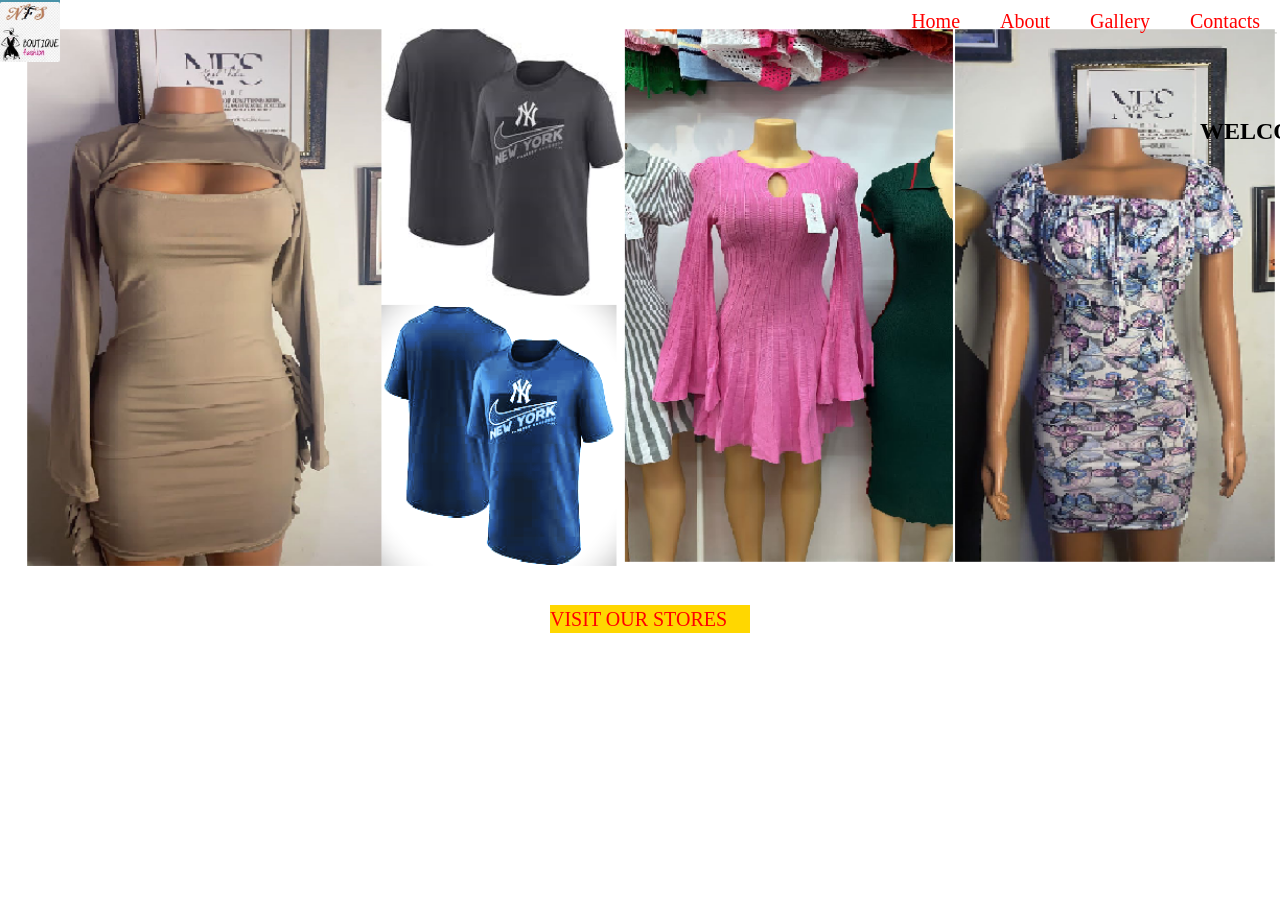
<file: index.html>
<!DOCTYPE html>
<html lang="en">
<head>
    <meta charset="UTF-8">
    <meta name="viewport" content="width=device-width, initial-scale=1.0">
    <link rel="icon" href="./photos/nsf_logo.png">
    <link rel="stylesheet" href="./index.css">
    <link rel="stylesheet" href="./hamburger.css">
    <link rel="stylesheet" href="./menu.css"> 
    <title>NFS WEBSITE</title>
</head>
<body>
    <section id="page-1">
    <header style="list-style: none;" class="nav-bar">
        <div class="nav">
           
        <a href="./index.html"><img src="./photos/nsf_logo.png" alt="logo" class="logo"></a>
        <div class="list">
         <li><a href="./contact.html">Contacts</a> </li>
         <li><a href="./gallery.html">Gallery</a> </li>
         <li><a href="./about.html">About</a> </li>
         <li><a class="link" href="./index.html">Home </a></li>
        </div> 
    </div> 
    </header> 
    <div class="menu-wrap">
        <input type="checkbox"class="toggler">
        <div class="hamburger"><div></div></div>
        <div class="menu">
        <div>
        <div>
            <ul>
                <li><a href="./index.html">Home</a></li>
                <li><a href="./about.html">About</a></li>
                <li><a href="./gallery.html">Gallery</a></li>
                <li><a href="./contact.html">Contact</a></li>
            </ul>
            </div>
        </div>
       </div> 
       </div>
    <div  id="h1" >
        <marquee behavior="left" direction="left"> <h1> WELCOME TO NEKEH FASHION STORE [NFS]</h1></marquee>
    </div>
    <a href="./gallery.html">  <p class="button">VISIT OUR STORES</p> </a> 
</section>
</body>
</html>
</file>
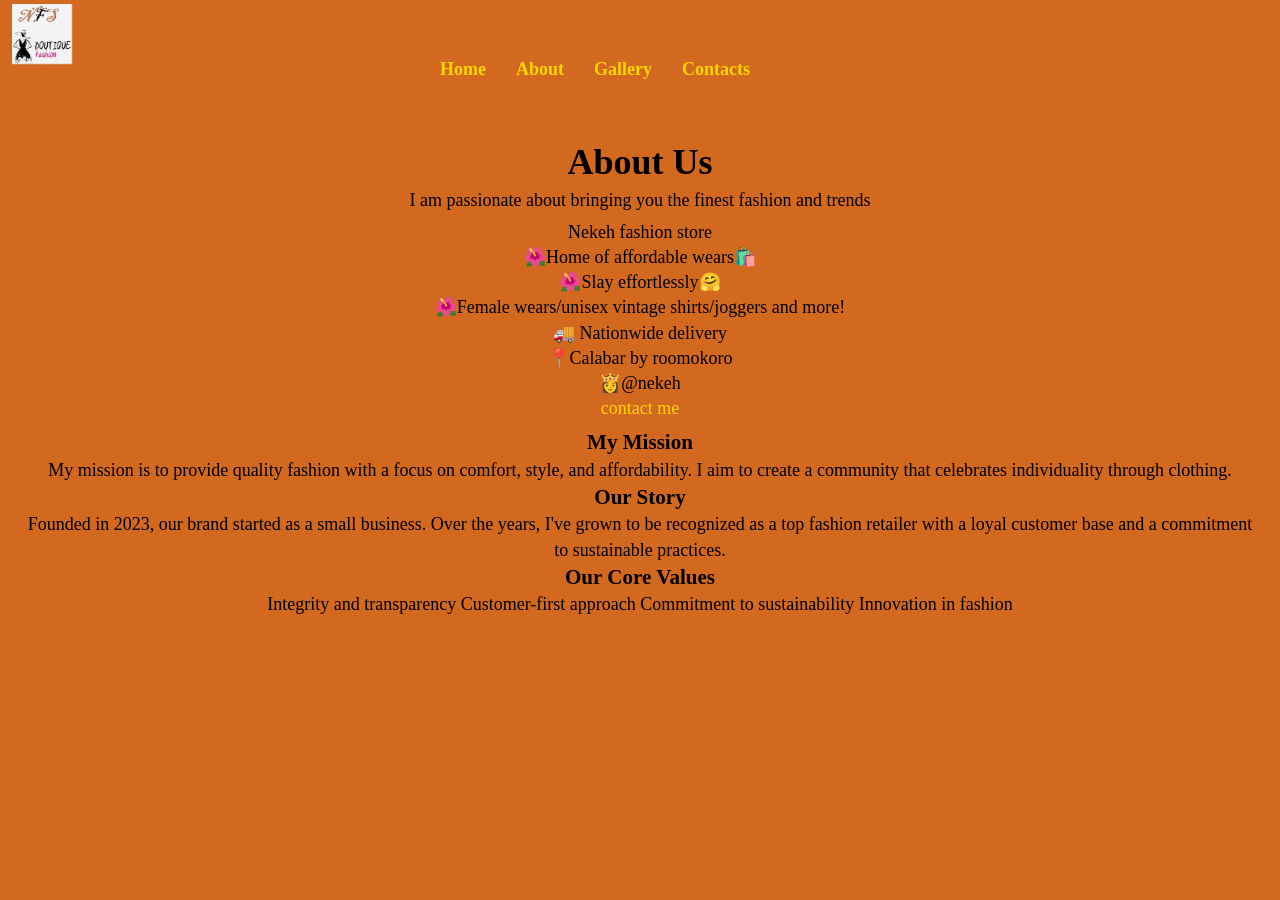
<file: about.html>
<!DOCTYPE html>
<html lang="en">
<head>
    <meta charset="UTF-8">
    <meta name="viewport" content="width=device-width, initial-scale=1.0">
    <link rel="icon" href="./photos/nsf_logo.png">
    <link rel="stylesheet" href="./about.css">
    <link rel="stylesheet" href="./hamburger.css">
    <link rel="stylesheet" href="./menu2.css"> 
    <title>About</title>
</head>
<body>
    <div class="logo">
        <a href="./index.html"><img src="./photos/nsf_logo.png" class="logo"></a>
   </div>
   <ul class="nav-bar">
       <li  style="list-style: none;"><a href="./index.html">Home</a></li>
       <li  style="list-style: none;"><a href="./about.html">About</a></li>
       <li  style="list-style: none;"><a href="./gallery.html">Gallery</a></li>
       <li style="list-style: none;"><a href="./contact.html">Contacts</a> </li>
   </ul>
   <div class="menu-wrap">
    <input type="checkbox"class="toggler">
    <div class="hamburger"><div></div></div>
    <div class="menu">
    <div>
    <div>
        <ul>
            <li><a href="./index.html">Home</a></li>
            <li><a href="./about.html">About</a></li>
            <li><a href="./gallery.html">Gallery</a></li>
            <li><a href="./contact.html">Contact</a></li>
        </ul>
        </div>
    </div>
   </div> 
   </div>

       <div class="about"><h1>  About Us</h1>
        <p> I am passionate about bringing you the finest fashion and trends
            <div class="list">
            <li>Nekeh fashion store</li>
           <li>  🌺Home of affordable wears🛍️</li>
           <li>🌺Slay effortlessly🤗</li> 
           <li>🌺Female wears/unisex vintage shirts/joggers and more!</li> 
           <li> 🚚 Nationwide delivery</li>
           <li> 📍Calabar by roomokoro </li>
           <li> 👸@nekeh</li>
           <a href="./contact.html" class="contact-me">contact me</a>
        </div>
    <h3>My Mission</h3>
       <p>My mission is to provide quality fashion with a focus on comfort, style, and affordability. I aim to create a community that celebrates individuality through clothing.</p>

   <h3>Our Story</h3>
       <p>Founded in 2023, our brand started as a small business. Over the years, I've grown to be recognized as a top fashion retailer with a loyal customer base and a commitment to sustainable practices.</p>

   <h3>Our Core Values</h3>
   <p> Integrity and transparency
    Customer-first approach
    Commitment to sustainability
    Innovation in fashion
   </p>
</div> 
</html>
</file>
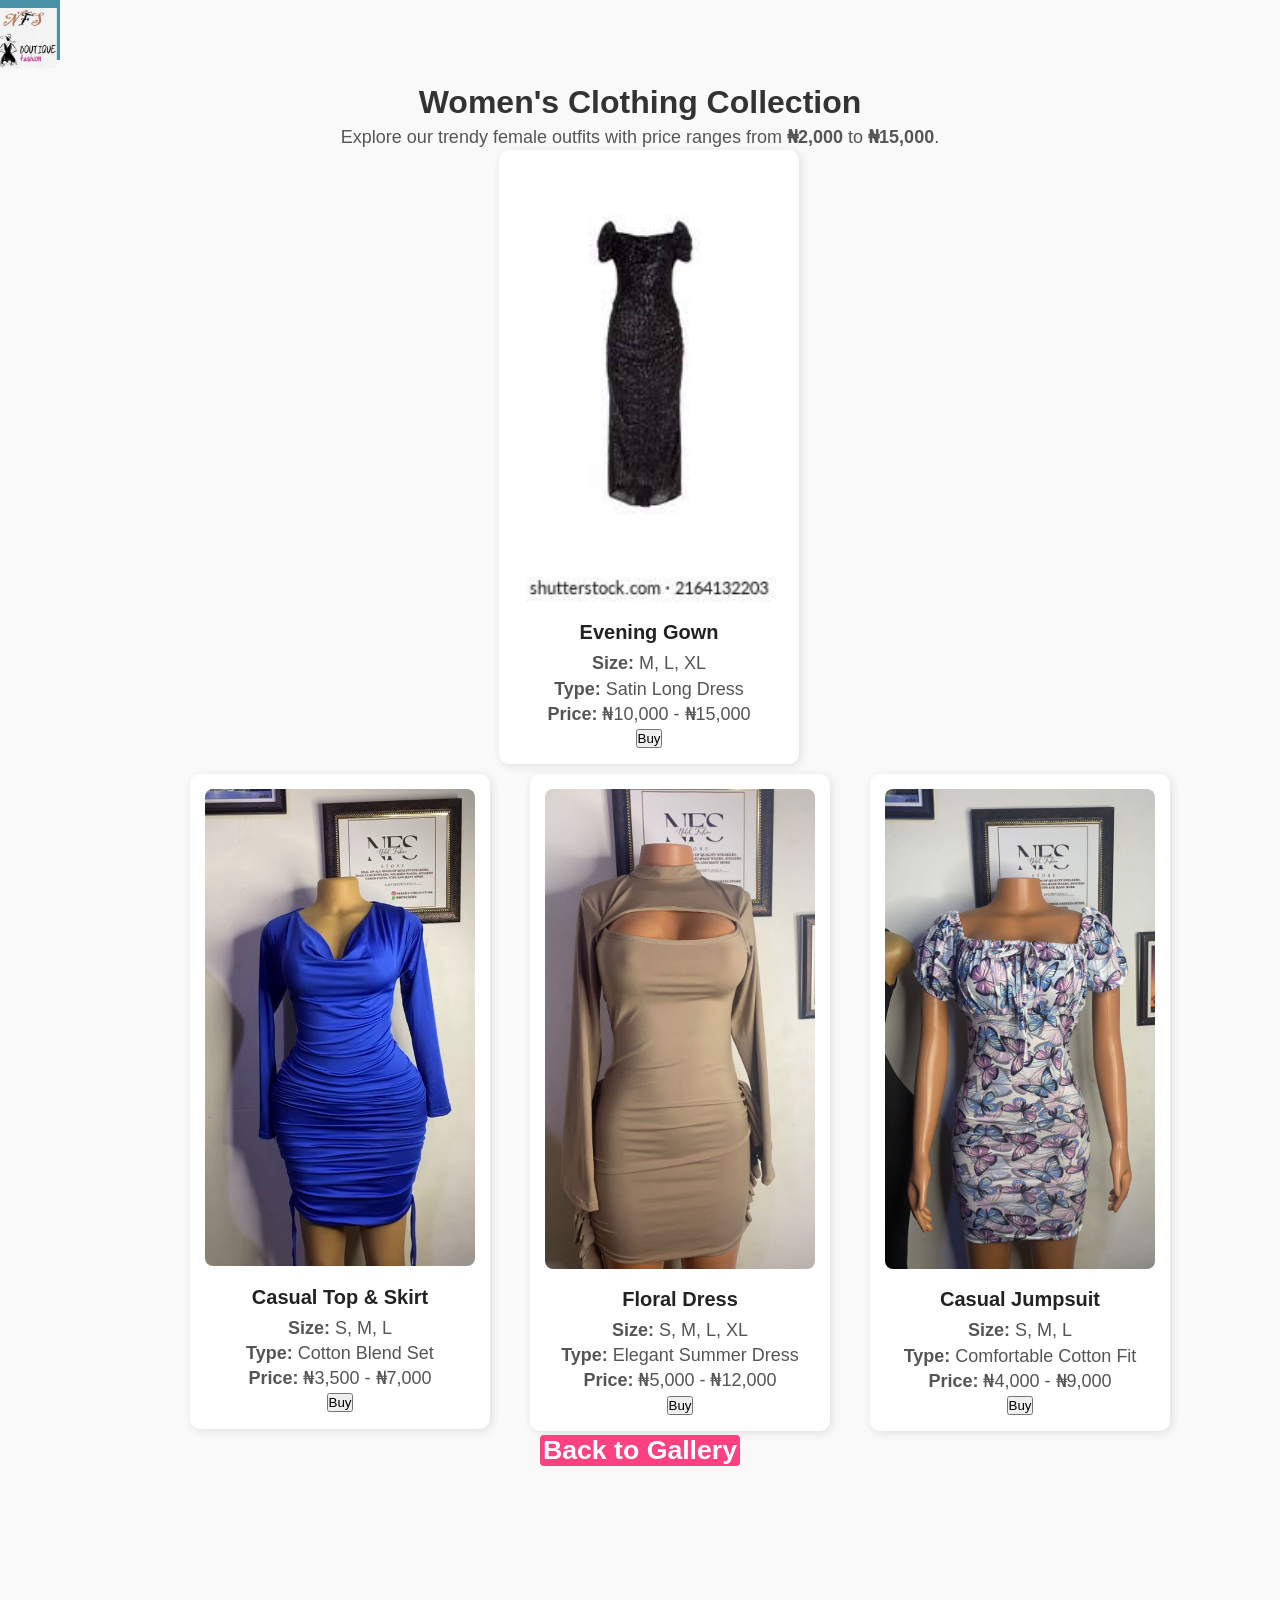
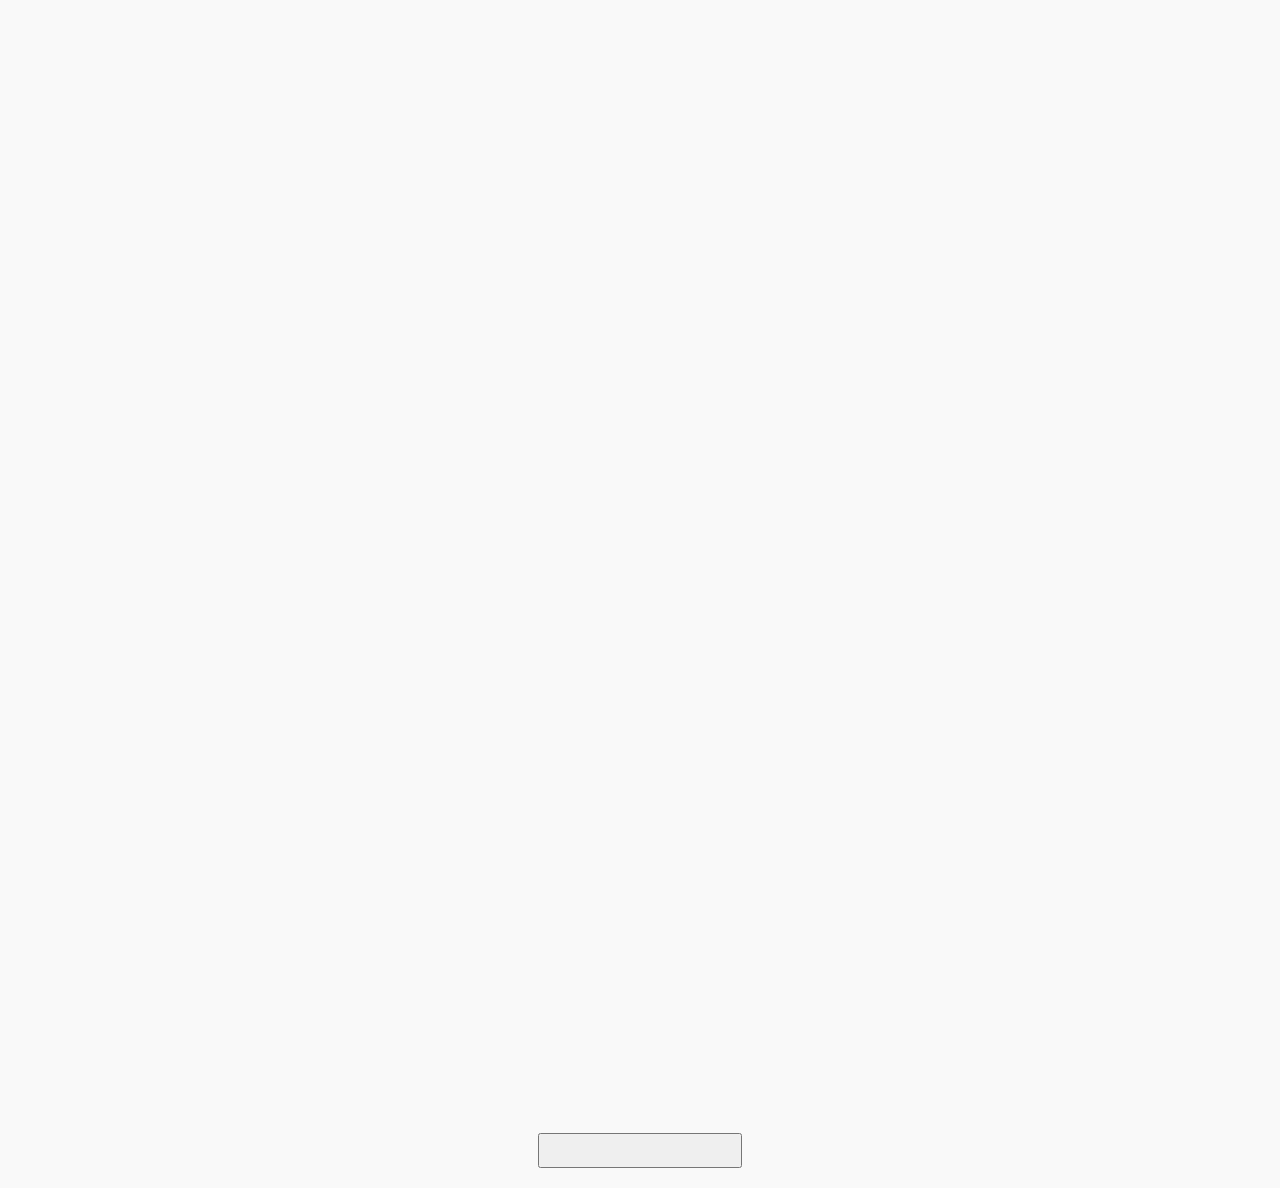
<file: female_clothes.html>
<!DOCTYPE html>
<html lang="en">
<head>
    <meta charset="UTF-8">
    <meta name="viewport" content="width=device-width, initial-scale=1.0">
    <link rel="icon" href="./photos/nsf_logo.png">
    <link rel="stylesheet" href="./female_clothes.css">
    <link rel="stylesheet" href="./hamburger.css">
    <link rel="stylesheet" href="./menu.css"> 
    <title>🌺 Female Clothes</title>
</head>
<body>
    <div class="logo2">
        <a href="./index.html"><img src="./photos/nsf_logo.png" class="logo"></a>
    </div>
    <div class="menu-wrap">
        <input type="checkbox"class="toggler">
        <div class="hamburger"><div></div></div>
        <div class="menu">
        <div>
        <div>
            <ul>
                <li><a href="./index.html">Gallery</a></li>
                <li><a href="./male_clothes.html">Male Clothes</a></li>
                <li><a href="./unisex_clothes.html">Unisex clothes</a></li>
                <li><a href="./female_clothes.html">Female Clothes</a></li>
            </ul>
            </div>
        </div>
       </div> 
       </div>
    <h1>Women's Clothing Collection</h1>
    <p>Explore our trendy female outfits with price ranges from <strong>₦2,000</strong> to <strong>₦15,000</strong>.</p>

    <div class="container">
        <div class="photo" id="posit">
            <img src="./photos/nsf_photo14.jpg" alt="Evening Gown" width="300px">           
                <div class="details">
                    <h2>Evening Gown</h2>
                <p><strong>Size:</strong> M, L, XL</p>
                <p><strong>Type:</strong> Satin Long Dress</p>
                <p><strong>Price:</strong> ₦10,000 - ₦15,000</p> 
                </div>
                <a href="contact.html">
                    <button class="buy-button">Buy</button>
                </a>
                <a href="contact.html">
                    <button>Buy</button>
                </a>
            </div>
        </div>
        <div class="down-position">
        <div class="photo" id="positi">
            <img src="./photos/nsf_photo12.png" alt="Casual Top & Skirt" width="300px">
            <div class="details">
                <h2>Casual Top & Skirt</h2>
                <p><strong>Size:</strong> S, M, L</p>
                <p><strong>Type:</strong> Cotton Blend Set</p>
                <p><strong>Price:</strong> ₦3,500 - ₦7,000</p>
            </div>
            <a href="contact.html">
                <button class="buy-button">Buy</button>
            </a>
            <a href="contact.html">
                <button>Buy</button>
            </a>
        </div>
        <div class="photo" id="positio">
         <img src="./photos/nsf_photo8.jpg" alt="Floral Dress" width="400px"> 
            <div class="details">
                <h2>Floral Dress</h2>
                    <p><strong>Size:</strong> S, M, L, XL</p>
                    <p><strong>Type:</strong> Elegant Summer Dress</p>
                    <p><strong>Price:</strong> ₦5,000 - ₦12,000</p>
            </div>
       
            <a href="contact.html">
                <button  class="buy-button">Buy</button>
            </a>
            <a href="contact.html">
                <button>Buy</button>
            </a>
        </div>
        <div class="photo" id="position"> 
            <img src="./photos/nsf_photo7.jpg" alt="Casual Jumpsuit" width="400px">
            <div class="details">
                <h2>Casual Jumpsuit</h2>
                <p><strong>Size:</strong> S, M, L</p>
                <p><strong>Type:</strong> Comfortable Cotton Fit</p>
                <p><strong>Price:</strong> ₦4,000 - ₦9,000</p>
            </div>
            <a href="contact.html">
                <button class="buy-button">Buy</button>
            </a>
            <a href="contact.html">
                <button>Buy</button>
            </a>
        </div>
        </div>
    </div>
   <button > <a href="./gallery.html" > <h1  class="btno"> Back to Gallery </h1></a></button>
</body>
</html>
</file>
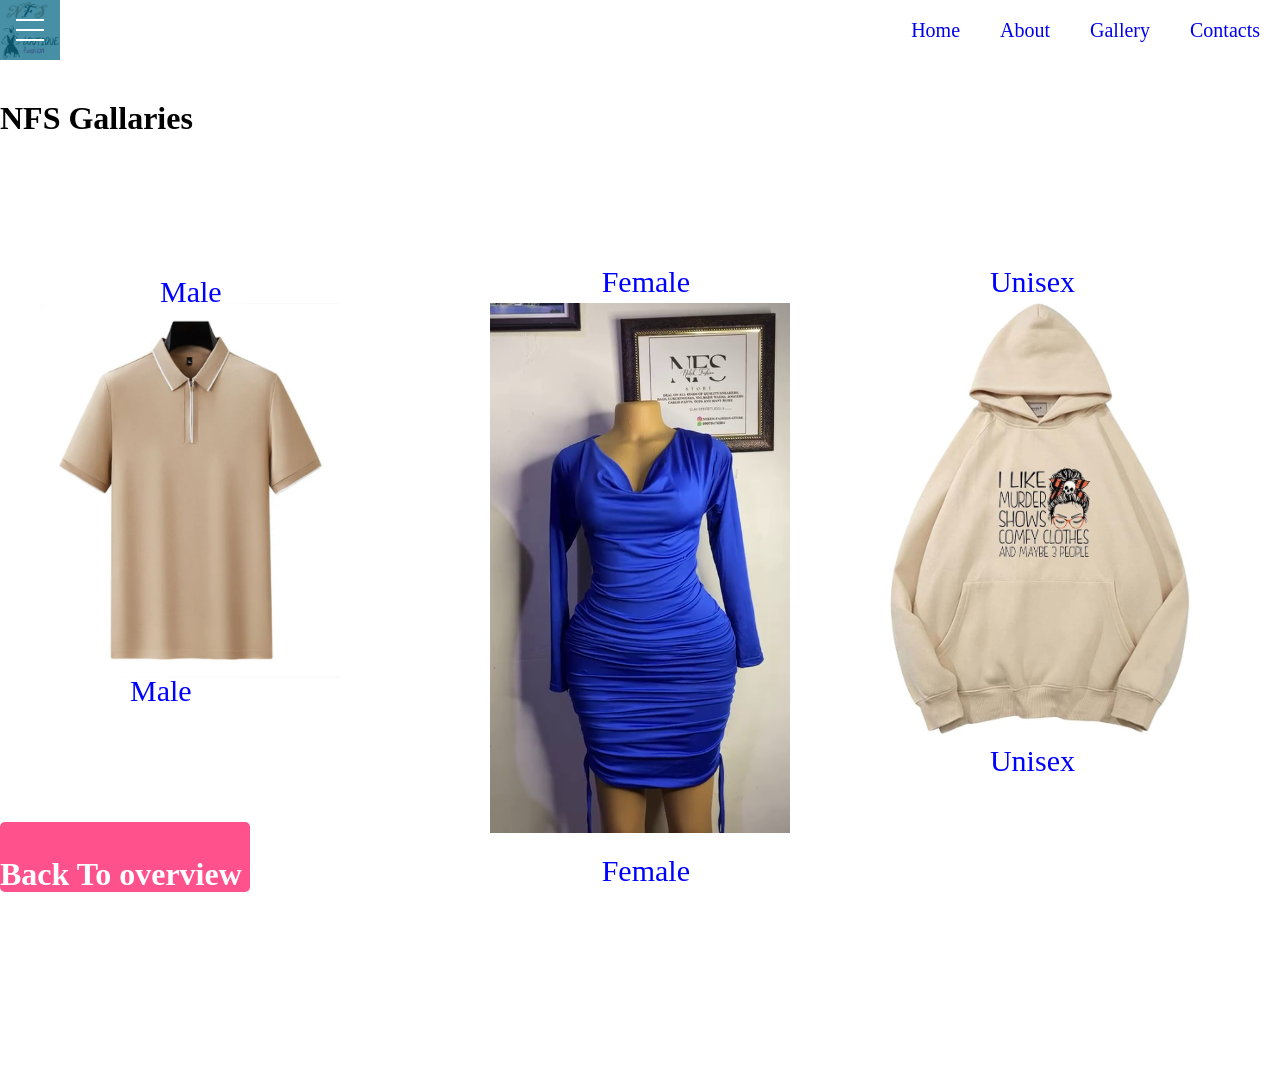
<file: gallery.html>
<!DOCTYPE html>
<html lang="en">
<head>
    <meta charset="UTF-8">
    <meta name="viewport" content="width=device-width, initial-scale=1.0">
    <link rel="icon" href="./photos/nsf_logo.png">
    <link rel="stylesheet" href="./gallery.css">
    <link rel="stylesheet" href="./hamburger.css">
    <link rel="stylesheet" href="./menu.css"> 
    <title>Gallery</title>
</head>
<body>
    <header class="header">
    <a href="./index.html"><img src="./photos/nsf_logo.png" alt="logo" class="logo"></a>
    <div class="menu-wrap">
      <input type="checkbox"class="toggler">
      <div class="hamburger"><div></div></div>
      <div class="menu">
      <div>
      <div>
          <ul>
            <li><a href="./index.html">Home</a></li>
            <li><a href="./about.html">About</a></li>
            <li><a href="./gallery.html">Gallery</a></li>
            <li><a href="./contact.html">Contact</a></li>
          </ul>
          </div>
      </div>
     </div> 
     </div>
    <ul class="nav-bar">
        <li style="list-style: none;"><a href="./contact.html">Contacts</a> </li>
        <li  style="list-style: none;"><a href="./gallery.html">Gallery</a></li>
         <li  style="list-style: none;"><a href="./about.html">About</a></li>
         <li  style="list-style: none;"><a href="./index.html">Home</a></li>
          </ul> 
        </header>
    <h1 class="h1">NFS Gallaries</h1>
    <div class="list">
   <a href="./unisex_clothes.html"> <li class="D">Male </li></a>
   <a href="./male_clothes.html"> <li class="b"> Female</li></a>
   <a href="./female_clothes.html"> <li class="c">Unisex</li></a>
    </div>
    <div class="cards">
      <div class="card1">
   <a href="./male_clothes.html"> <img src="./photos/nsf_photo11.png" alt="" width="300px"></a>
     </div>
     <div class="card2">
  <a href="./female_clothes.html"><img src="./photos/nsf_photo12.png" alt="" width="300px"></a>
  </div>
  <div class="card3">
    <a href="./unisex_clothes.html"><img src="./photos/nsf_photo13.jpg" alt="" width="300px"></a>
 </div>
</div>
<div class="list">
  <a href="./unisex_clothes.html"> <li class="Da">Male </li></a>
  <a href="./male_clothes.html"> <li class="ba"> Female</li></a>
  <a href="./female_clothes.html"> <li class="ca">Unisex</li></a>
   </div>
    <ul  class="real">
   <a href="./index.html"><h1   class="button">Back To overview</h1></a>
</ul>
</body>
</html>
</file>
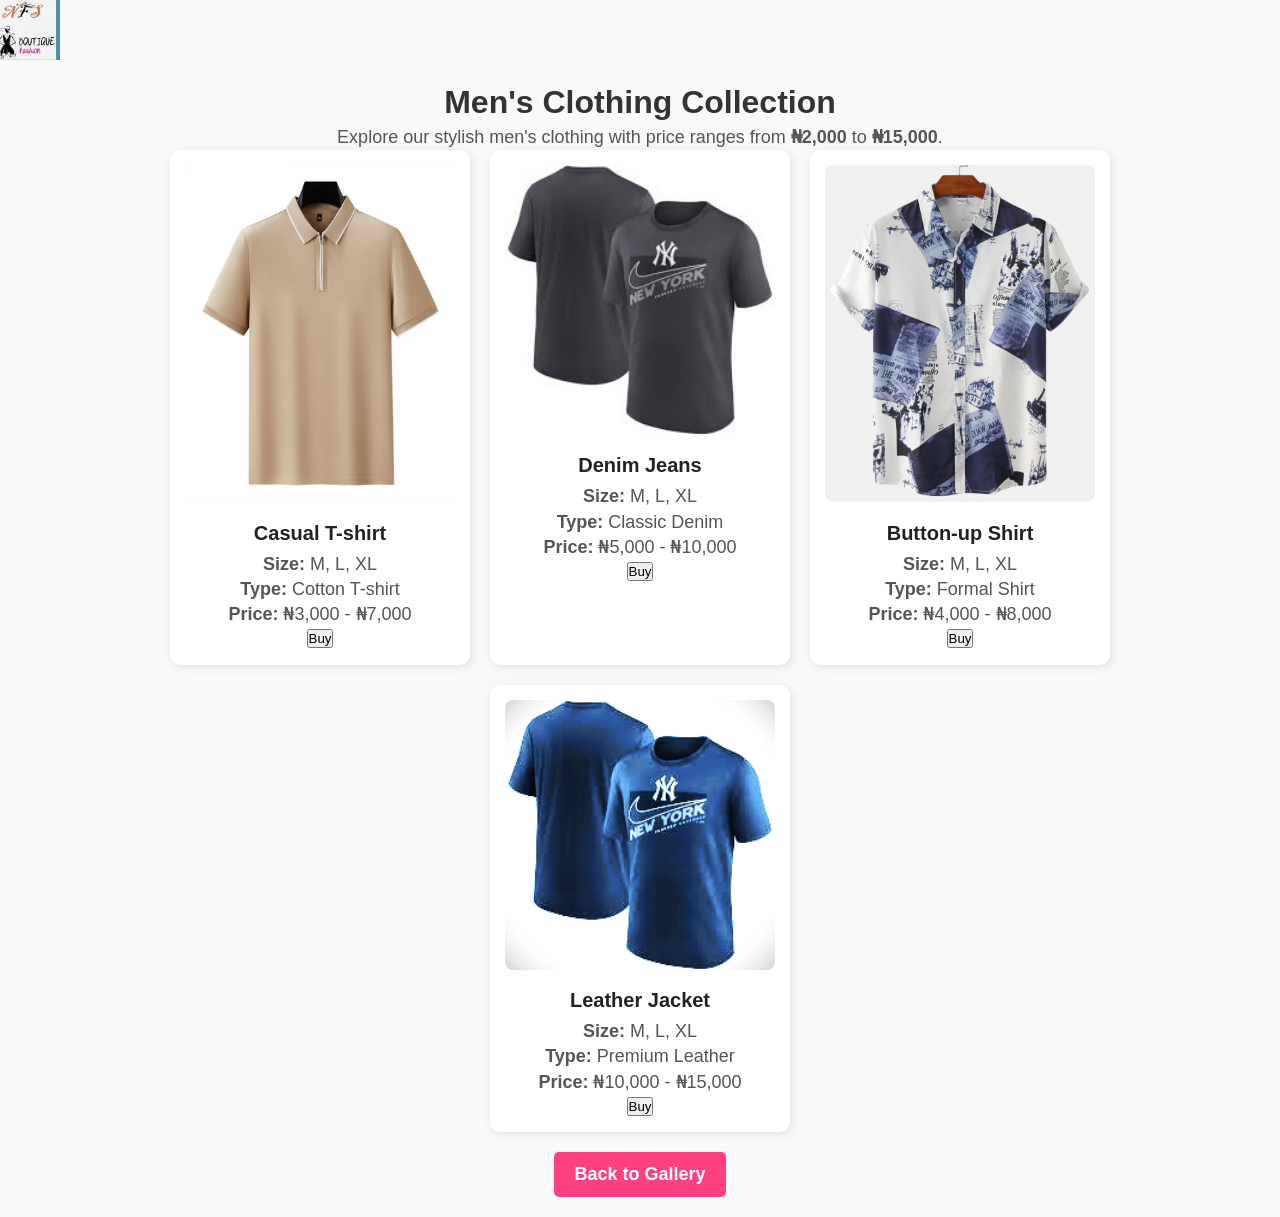
<file: male_clothes.html>
<!DOCTYPE html>
<html lang="en">
<head>
    <meta charset="UTF-8">
    <meta name="viewport" content="width=device-width, initial-scale=1.0">
    <link rel="icon" href="./photos/nsf_logo.png">
    <link rel="stylesheet" href="./male_clothes.css">
    <link rel="stylesheet" href="./hamburger.css">
    <link rel="stylesheet" href="./menu.css"> 
    <title> 🧔 Male Clothes</title>
</head>
<body>
    <div class="logo">
        <a href="index.html"><img src="./photos/nsf_logo.png" class="logo"></a>
    </div>
    <div class="menu-wrap">
        <input type="checkbox"class="toggler">
        <div class="hamburger"><div></div></div>
        <div class="menu">
        <div>
        <div>
            <ul>
                <li><a href="./index.html">Gallery</a></li>
                <li><a href="./male_clothes.html">Male Clothes</a></li>
                <li><a href="./unisex_clothes.html">Unisex clothes</a></li>
                <li><a href="./female_clothes.html">Female Clothes</a></li>
            </ul>
            </div>
        </div>
       </div> 
       </div>
    <h1>Men's Clothing Collection</h1>
    <p>Explore our stylish men's clothing with price ranges from <strong>₦2,000</strong> to <strong>₦15,000</strong>.</p>

    <div class="container">
        <div class="photo">
            <img src="./photos/nsf_photo11.png" alt="Casual T-shirt">
            <div class="details">
                <h2>Casual T-shirt</h2>
                <p><strong>Size:</strong> M, L, XL</p>
                <p><strong>Type:</strong> Cotton T-shirt</p>
                <p><strong>Price:</strong> ₦3,000 - ₦7,000</p>
            </div>
            <a href="contact.html">
                <button class="buy-button">Buy</button>
            </a>
            <a href="contact.html">
                <button>Buy</button>
            </a>
        </div>
        
        <div class="photo">
            <img src="./photos/nsf_photo9.jpg" alt="Denim Jeans">
            <div class="details">
                <h2>Denim Jeans</h2>
                <p><strong>Size:</strong> M, L, XL</p>
                <p><strong>Type:</strong> Classic Denim</p>
                <p><strong>Price:</strong> ₦5,000 - ₦10,000</p>
            </div>
            <a href="contact.html">
                <button class="buy-button">Buy</button>
            </a>
            <a href="contact.html">
                <button>Buy</button>
            </a>
        </div>

        <div class="photo">
            <img src="./photos/nsf_photo3.png" alt="Button-up Shirt">
            <div class="details">
                <h2>Button-up Shirt</h2>
                <p><strong>Size:</strong> M, L, XL</p>
                <p><strong>Type:</strong> Formal Shirt</p>
                <p><strong>Price:</strong> ₦4,000 - ₦8,000</p>
            </div>
            <a href="contact.html">
                <button  class="buy-button">Buy</button>
            </a>
            <a href="contact.html">
                <button>Buy</button>
            </a>
        </div>

        <div class="photo">
            <img src="./photos/nsf_photo10.png" alt="Leather Jacket">
            <div class="details">
                <h2>Leather Jacket</h2>
                <p><strong>Size:</strong> M, L, XL</p>
                <p><strong>Type:</strong> Premium Leather</p>
                <p><strong>Price:</strong> ₦10,000 - ₦15,000</p>
            </div>
            <a href="contact.html">
                <button class="buy-button">Buy</button>
            </a>
            <a href="contact.html">
                <button>Buy</button>
            </a>
        </div>
    </div>

    <a href="./gallery.html"  class="btno">Back to Gallery</a>
</body>
</html>
</file>
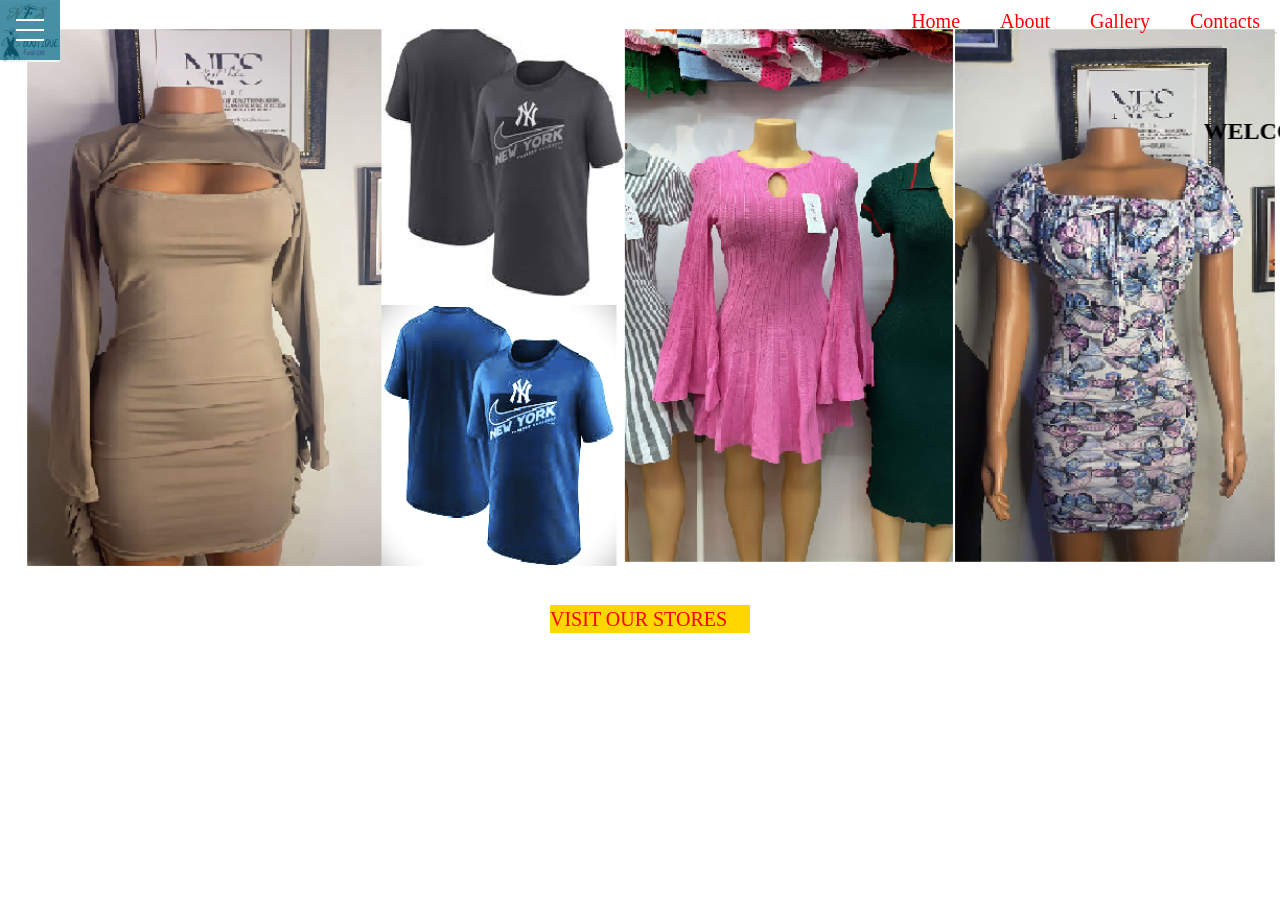
<file: Nekeh_fashion_store.html>
<!DOCTYPE html>
<html lang="en">
<head>
    <meta charset="UTF-8">
    <meta name="viewport" content="width=device-width, initial-scale=1.0">
    <link rel="icon" href="./photos/nsf_logo.png">
    <link rel="stylesheet" href="./Nekeh_fashion_store.css">
    <link rel="stylesheet" href="./hamburger.css">
    <link rel="stylesheet" href="./menu.css"> 
    <title>NFS WEBSITE</title>
</head>
<body>
    <section id="page-1">
    <header style="list-style: none;" class="nav-bar">
        <div class="nav">
           
        <a href="./Nekeh_fashion_store.html"><img src="./photos/nsf_logo.png" alt="logo" class="logo"></a>
        <div class="list">
         <li><a href="./contact.html">Contacts</a> </li>
         <li><a href="./gallery.html">Gallery</a> </li>
         <li><a href="./about.html">About</a> </li>
         <li><a class="link" href="./Nekeh_fashion_store.html">Home </a></li>
        </div> 
    </div> 
    </header> 
    <div class="menu-wrap">
        <input type="checkbox"class="toggler">
        <div class="hamburger"><div></div></div>
        <div class="menu">
        <div>
        <div>
            <ul>
                <li><a href="./Nekeh_fashion_store.html">Home</a></li>
                <li><a href="./about.html">About</a></li>
                <li><a href="./gallery.html">Gallery</a></li>
                <li><a href="./contact.html">Contact</a></li>
            </ul>
            </div>
        </div>
       </div> 
       </div>
    <div  id="h1" >
        <marquee behavior="left" direction="left"> <h1> WELCOME TO NEKEH FASHION STORE [NFS]</h1></marquee>
    </div>
    <a href="./gallery.html">  <p class="button">VISIT OUR STORES</p> </a> 
</section>
</body>
</html>
</file>
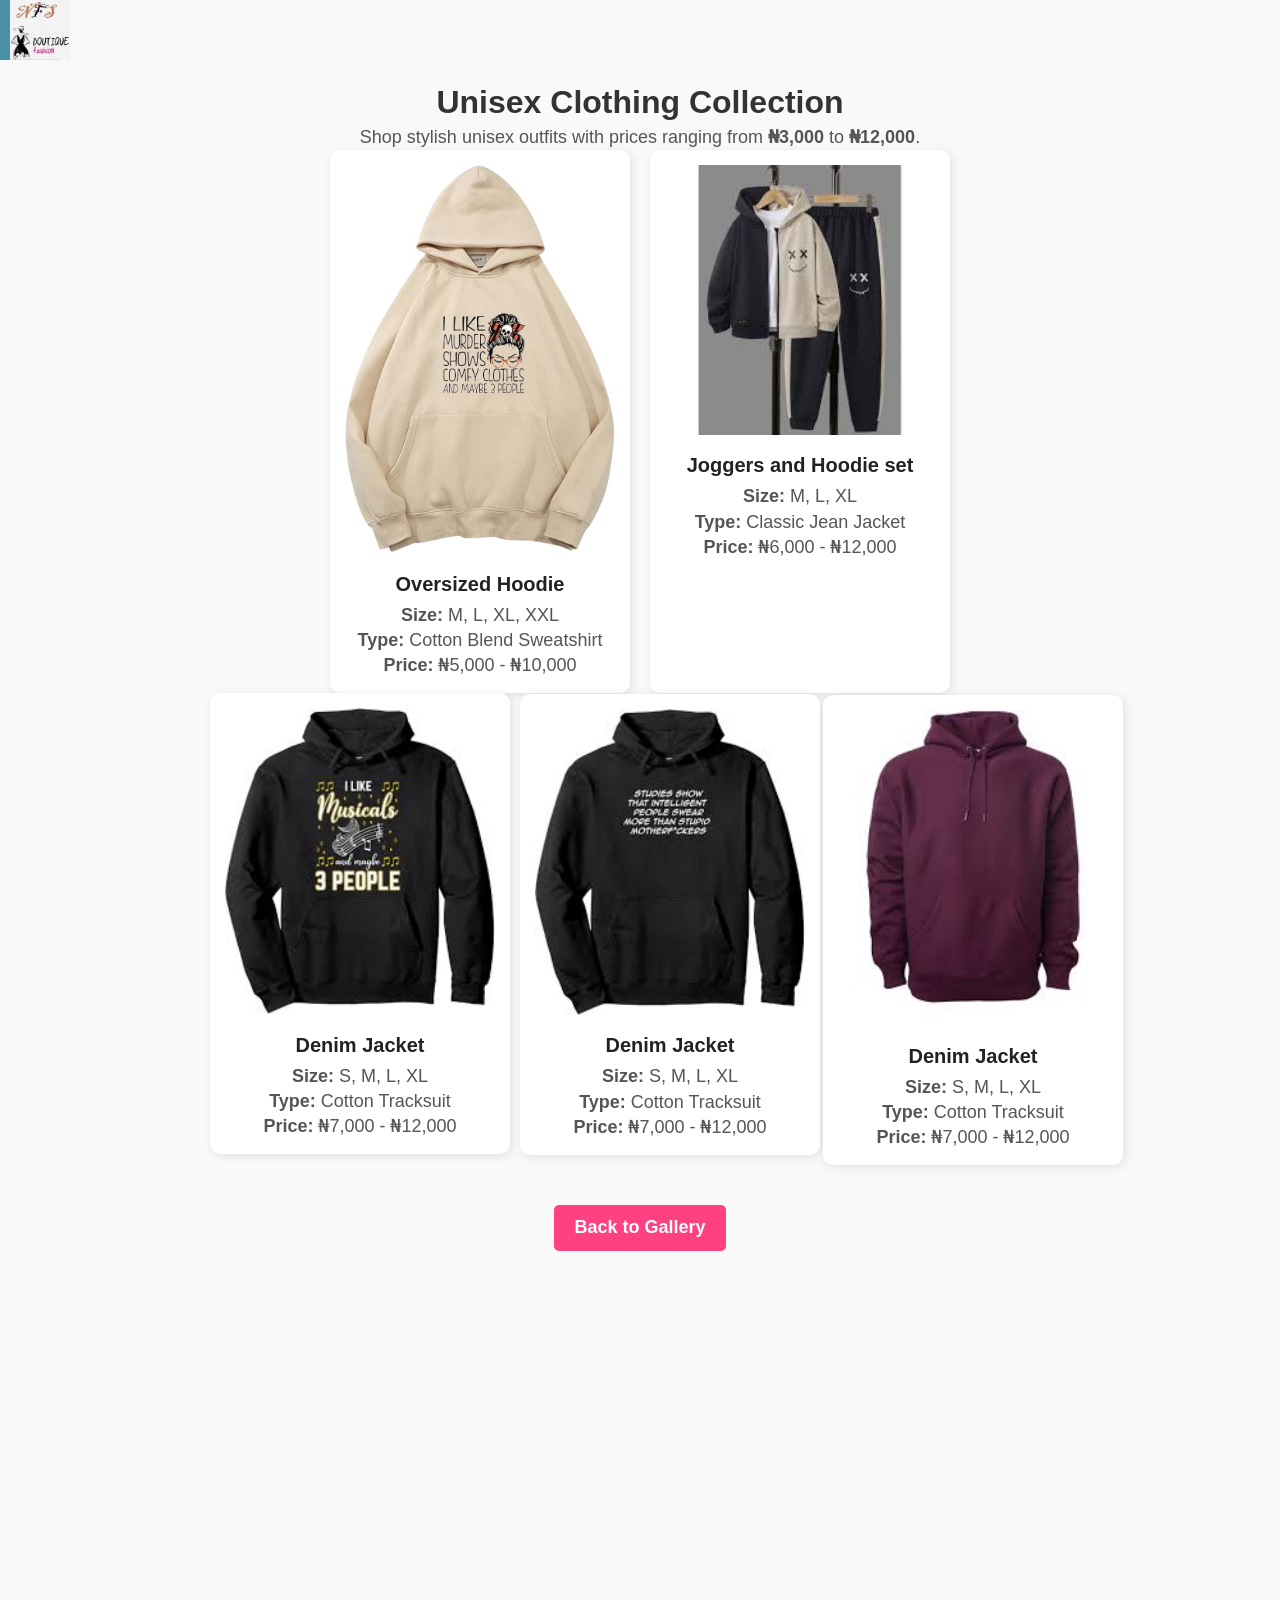
<file: unisex_clothes.html>
<!DOCTYPE html>
<html lang="en">
<head>
    <meta charset="UTF-8">
    <meta name="viewport" content="width=device-width, initial-scale=1.0">
    <link rel="icon" href="./photos/nsf_logo.png">
    <link rel="stylesheet" href="./unisex_clothes.css">
    <link rel="stylesheet" href="./hamburger.css">
    <link rel="stylesheet" href="./menu.css"> 
    <title>👕 Unisex Clothes</title>
</head>
<body>
    <div class="logo">
        <a href="./index.html"><img src="./photos/nsf_logo.png" class="logo"></a>
    </div>
    <div class="menu-wrap">
        <input type="checkbox"class="toggler">
        <div class="hamburger"><div></div></div>
        <div class="menu">
        <div>
        <div>
            <ul>
                <li><a href="../index.html">Gallery</a></li>
                <li><a href="./male_clothes.html">Male Clothes</a></li>
                <li><a href="./unisex_clothes.html">Unisex clothes</a></li>
                <li><a href="./female_clothes.html">Female Clothes</a></li>
            </ul>
            </div>
        </div>
       </div> 
       </div>
    <h1>Unisex Clothing Collection</h1>
    <p>Shop stylish unisex outfits with prices ranging from <strong>₦3,000</strong> to <strong>₦12,000</strong>.</p>
  <div class="top clothes">
    <div class="container">
        <div class="photo">
            <img src="./photos/nsf_photo13.jpg" alt="Oversized Hoodie">
            <div class="details">
                <h2>Oversized Hoodie</h2>
                <p><strong>Size:</strong> M, L, XL, XXL</p>
                <p><strong>Type:</strong> Cotton Blend Sweatshirt</p>
                <p><strong>Price:</strong> ₦5,000 - ₦10,000</p>
            </div>
            <a href="./contact.html"><button class="buy-button">Buy</button></a>
        </div>
    
        <div class="photo">
            <img src="./photos/nsf_photo1.jpg" alt="Joggers and Hoodie set">
            <div class="details">
                <h2>Joggers and Hoodie set</h2>
                <p><strong>Size:</strong> M, L, XL</p>
                <p><strong>Type:</strong> Classic Jean Jacket</p>
                <p><strong>Price:</strong> ₦6,000 - ₦12,000</p>
            </div>
            <a href="./contact.html"><button class="buy-button">Buy</button></a>
        </div>
    </div>
      <ul class="positi">
    <div class="bottom clothes">
        <div class="photo">
            <img src="./photos/nsf_photo2.jpg" alt="Denim Jacket">
            <div class="details">
                <h2>Denim Jacket</h2>
                <p><strong>Size:</strong> S, M, L, XL</p>
                <p><strong>Type:</strong> Cotton Tracksuit</p>
                <p><strong>Price:</strong> ₦7,000 - ₦12,000</p>
            </div>
            <a href="./contact.html"><button class="buy-button">Buy</button></a>
        </div>
    </div>
    </ul>
    <ul class="position">                     
        <div class="photo">
            <img src="./photos/nsf_photo5.jpg" alt="Denim Jacket">
            <div class="details">
                <h2>Denim Jacket</h2>
                <p><strong>Size:</strong> S, M, L, XL</p>
                <p><strong>Type:</strong> Cotton Tracksuit</p>
                <p><strong>Price:</strong> ₦7,000 - ₦12,000</p>
            </div>
            <a href="./contact.html"><button class="buy-button">Buy</button></a>
        </div>
    </div>
   </ul> 
           <ul class="posit">           
        <div class="photo">
            <img src="./photos/nsf_photo4.jpg" alt="Denim Jacket">
            <div class="details">
                <h2>Denim Jacket</h2>
                <p><strong>Size:</strong> S, M, L, XL</p>
                <p><strong>Type:</strong> Cotton Tracksuit</p>
                <p><strong>Price:</strong> ₦7,000 - ₦12,000</p>
            </div>
        </div>
            <a href="./contact.html"><button class="buy-button">Buy</button></a>
        </div>
    </ul>  
    </div>
    <a href="./gallery.html" class="link">Back to Gallery</a>
</body>
</html>
</file>
<file: index.css>
body{
    background-image: url( ./photos/NSF_background.png) ;
    background-repeat: no-repeat;
    background-size: cover;
}
.nav-bar a:hover {
    color: lightblue;
}
.logo{
  width:60px;
  height: 60px; 
  position: relative;
  top: 2px; 
  border-radius: 2px;
  z-index: 2;
}
.nav-bar li{
    float: right;
    padding: 20px;
    padding-top: 0;
    font-size: 20px; 
    position: relative;
    bottom: 60PX;
    transition: color 0.4s ease;
}
a{
    text-decoration: none;
    color:red;
    font-size:20px;
    background-color: transparent;
}
.H1{
    color: brown;
    font-size:30px;
    float: left;
}
.button{
    color: red;
    background-color:gold;
    width: 200px;
    position: relative;
    top:450px ;
    left: 550px;    
}
</file>
<file: hamburger.css>
:root{
    --primary-color:rgba( 13, 110, 139, 0.75);
    --secondary-color:rgba( 229, 148, 0, 0.9);
    --overlay-color:rgba( 24, 39, 51, 0.85 );
    --menu-speed:0.75s;
}

*{
    margin: 0;
    padding: 0;
    box-sizing: border-box;
}

body{
   font-family: 'Roboto'sans-serif;  
   line-height: 1.4;
}
</file>
<file: menu.css>
.menu-wrap {
    position: fixed;
    top: 0;
    left: 0;
    z-index: 1;  
}
.menu-wrap .toggler {
    position: absolute;
    top: 0;
    left: 0;
    z-index: 4;
    cursor: pointer;
    width: 50px;
    height: 50px;
    opacity: 0;
}

.menu-wrap .hamburger {
  position: absolute;
  top: 0;
  left: 0;
  z-index: 1;
  width: 60px;
  height: 60px;
  padding:  1rem;
  background: var(--primary-color);
  display: flex;
  align-items: center;
  justify-content: center;
}

/* hamburger line */
.menu-wrap .hamburger > div {
    position: relative;
    flex: none;
    width: 100%;
    height:2px;
    background: white;
    display: flex;
    align-items: center;
    justify-content: center;
    transition: all 0.4s ease;
}

/* hamburger lines-top & bottom */
.menu-wrap .hamburger > div::before,
.menu-wrap .hamburger > div::after {
    content:'' ;
    position: absolute;
    z-index: 1;
    top: -10px;
    width: 100%;
    height: 2px;
    background: inherit;
}
 
/* moves line down */
.menu-wrap .hamburger > div::after {
    top: 10px;
}
 
/* toggler animation */
.menu-wrap .toggler:checked + .hamburger > div {
    transform: rotate(135deg);
 }

 /*turns line to x  */
 .menu-wrap .toggler:checked + .hamburger > div:before,
 .menu-wrap .toggler:checked + .hamburger > div:after              
  {
    top: 0;
     transform: rotate(90deg);
  }

  .menu-wrap .toggler:checked:hover + .hamburger > div {
    transform: rotate(360deg);
 }
 
  /* show menu */
.menu-wrap .toggler:checked ~ .menu{
    visibility: visible;
}
.menu-wrap .toggler:checked ~ .menu > div {
    transform: scale(1);
    transition-duration: var(--menu-speed);
}

.menu-wrap .toggler:checked ~ .menu > div > div {
    opacity: 1;
    transition: opacity 0.4s ease 0.4s;
} 



.menu-wrap  .menu { 
    position: fixed;
    overflow: hidden;
    display: flex;
    align-items: center;
    justify-content: center;
    top: 0;
    left: 0;
    width: 100%;
    height: 100%;
    visibility:hidden
  }
.menu-wrap  .menu > div{
    background:  var(--overlay-color);
    border-radius:50% ;
    width: 200vw;
    height: 200vw;
    display: flex;
    flex: none;
    align-items:center ;
    justify-content: center;
    transform: scale(0);
    transition: all 0.4s ease;
}
.menu-wrap  .menu > div > div {
    text-align: center;
    max-width: 90vw;
    max-height: 100vh;
    opacity: 0;
    transition: opacity 0.4s ease ;
} 

.menu-wrap  .menu > div > div > ul > li {
list-style: none;
color: #fff;
font-size: 1.5rem;
padding: 1rem;
}

.menu-wrap  .menu > div > div >ul > li > a {
    color: inherit;
    text-decoration: none;
    transition: color 0.4s ease;
}

.menu-wrap  .menu > div > div >ul > li > a:hover {
    color: var(--secondary-color);
     
}
</file>
<file: about.css>
body{
    background:chocolate;
    margin: 20px;
    padding: 2px;
    text-align: center;
    justify-content: center;
    font-size: 18px;
    line-height: 1.4;
}

.logo{
    width:60px;
    height: 60px; 
    position: relative;
    bottom: 9px;
    right:5px;
     z-index: 2;
  }

    .old{
        font-size: 20px;
        font-family: fantasy;
    }
    .nav-bar {
        list-style: none;
        padding: 0;
        margin: 0;
        display: inline-flex;
        position:relative;
        bottom:40px;
        left:-45px;  
    }
    .nav-bar li {
        padding: 15px;
    }
    .nav-bar a {
        color: gold;
        font-size: 18px;
        font-weight: bold;
        text-decoration: none; /* Removes underline */
        
    }
    .nav-bar a:hover {
        color: coral;
    }
    h2{
     color: gold;
     
    }
    a {
        text-decoration: none;
    }
    .contact-me{
        color: gold;
    }
    .about a:hover{
        color: coral;
        cursor: pointer;
    }
    .list{
        margin: 7px;
            list-style: none;
            text-align: center;
            
    }
</file>
<file: menu2.css>
.menu-wrap {
    position: fixed;
    top: 0;
    z-index: 1;
    color: aqua;
}
.menu-wrap .toggler {
    position: absolute;
    top: 0;
    left: 1280px;
    z-index: 4;
    cursor: pointer;
    width: 50px;
    height: 50px;
    opacity: 0;
}

.menu-wrap .hamburger {
  position: relative;
  top: 0;
  left: 1280px;
  z-index: 1;
  width: 60px;
  height: 60px;
  padding:  1rem;
  background: var(--primary-color);
  display: flex;
  align-items: center;
  justify-content: center;
}

/* hamburger line */
.menu-wrap .hamburger > div {
    position: relative;
    flex: none;
    width: 100%;
    height:2px;
    background: white;
    display: flex;
    align-items: center;
    justify-content: center;
    transition: all 0.4s ease;
}

/* hamburger lines-top & bottom */
.menu-wrap .hamburger > div::before,
.menu-wrap .hamburger > div::after {
    content:'' ;
    position: absolute;
    z-index: 1;
    top: -10px;
    width: 100%;
    height: 2px;
    background: inherit;
}
 
/* moves line down */
.menu-wrap .hamburger > div::after {
    top: 10px;
}
 
/* toggler animation */
.menu-wrap .toggler:checked + .hamburger > div {
    transform: rotate(135deg);
 }

 /*turns line to x  */
 .menu-wrap .toggler:checked + .hamburger > div:before,
 .menu-wrap .toggler:checked + .hamburger > div:after              
  {
    top: 0;
     transform: rotate(90deg);
  }

  .menu-wrap .toggler:checked:hover + .hamburger > div {
    transform: rotate(360deg);
 }
 
  /* show menu */
.menu-wrap .toggler:checked ~ .menu{
    visibility: visible;
}
.menu-wrap .toggler:checked ~ .menu > div {
    transform: scale(1);
    transition-duration: var(--menu-speed);
}

.menu-wrap .toggler:checked ~ .menu > div > div {
    opacity: 1;
    transition: opacity 0.4s ease 0.4s;
} 



.menu-wrap  .menu { 
    position: fixed;
    overflow: hidden;
    display: flex;
    align-items: center;
    justify-content: center;
    top: 0;
    left: 0;
    width: 100%;
    height: 100%;
    visibility:hidden
  }
.menu-wrap  .menu > div{
    background:  var(--overlay-color);
    border-radius:50% ;
    width: 200vw;
    height: 200vw;
    display: flex;
    flex: none;
    align-items:center ;
    justify-content: center;
    transform: scale(0);
    transition: all 0.4s ease;
}
.menu-wrap  .menu > div > div {
    text-align: center;
    max-width: 90vw;
    max-height: 100vh;
    opacity: 0;
    transition: opacity 0.4s ease ;
} 

.menu-wrap  .menu > div > div > ul > li {
list-style: none;
color: #fff;
font-size: 1.5rem;
padding: 1rem;
}

.menu-wrap  .menu > div > div >ul > li > a {
    color: inherit;
    text-decoration: none;
    transition: color 0.4s ease;
}

.menu-wrap  .menu > div > div >ul > li > a:hover {
    color: var(--secondary-color);
     
}
</file>
<file: female_clothes.css>
body {
    font-family: Arial, sans-serif;
    text-align: center;
    background-color: #f9f9f9;
    padding: 20px;
}

h1 {
    color: #333;
    text-decoration: none;
}

p {
    font-size: 18px;
    color: #555;
}

.container {
    display: flex;
    flex-wrap: wrap;
    justify-content: center;
    gap: 20px;
}

.photo {
    position: relative;
    width: 300px;
    padding: 15px;
    background: white;
    border-radius: 10px;
    box-shadow: 2px 2px 10px rgba(0, 0, 0, 0.1);
    text-align: center;
}

.photo img {
    width: 100%;
    height: auto;
    border-radius: 8px;
}

.details {
    margin-top: 10px;
    font-size: 16px;
    color: #444;
}

.details h2 {
    font-size: 20px;
    color: #222;
    margin-bottom: 5px;
}

.buy-button {
    position: absolute;
    top: 50%;
    left: 50%;
    transform: translate(-50%, -50%);
    background-color: rgba(255, 64, 129, 0.9);
    color: white;
    border: none;
    padding: 10px 20px;
    font-size: 16px;
    cursor: pointer;
    border-radius: 5px;
    font-weight: bold;
    opacity: 0;
    transition: opacity 0.3s ease;
}

.photo:hover .buy-button {
    opacity: 1;
}
.logo2{
    width:60px;
    height: 60px; 
    position: relative;
    right:43px;
    bottom: 2px; 
    z-index: 2;
  }

.link:hover {
    background-color: #d81b60;
}
.btno{
    display: inline-block;
    color:white;
    width: 200px;
    position: relative;
    bottom: 1300px;
    background-color: #ff4081;
    border-radius: 4px;
    text-decoration:none;
    cursor: pointer;
}
a{
    list-style: none;
}
#posit{
position: relative;
left: 9px;
}
#positi{
    position: relative;
    left: 60px;
}
#positio{
    position: relative;
     left: 400px;
     bottom:655px;  
} 
#position{
 position: relative;
    left:740px ;
    bottom:1312px ;
}
.down-position{
    position: relative;
    left: 110px;
    top: 10px;
}
.logo{
    width:60px;
    height: 60px; 
    position: relative;
    left: 20px;
    bottom: 10px; 
  }
</file>
<file: gallery.css>
body{
    margin: 0;
    padding: 0;
   }
  .nav-bar li{
    float:right;
    padding: 20px;
    padding-top:0px;
    font-size: 20px;
    position:relative; 
    bottom: 50px;
}
h1{
    padding-top: 30px;
}
.real{
  position: relative;
  bottom: 180px;
}
.logo{
  width:60px;
  height: 60px;  
  z-index: 1000;
}
.Da{
  position: relative;
  bottom:250px;
  left: 90px;
  font-size: 30px;
  color: bluE;
  list-style: none;
}
.cards{
  display:inline-flex;
  padding: 40px;
}
.card2{
  position: relative;
  left: 150px;
  transform: translateY(-900PX);
  animation: heading var(--animate-speed) forwards ease-in;
}
.card3{
  position: relative;
  left: 250px;
}
.button {
  display: inline-block;
 border-radius: 5px;
 background-color: rgba(255, 64, 129, 0.9);
 color: white;
 height: 70px;
 width: 250px;
}
.button:hover{
  color: bisque;
  background-color: brown;
}
.list{
  display:flex;
  margin: 40px;
  list-style: none;
}
.D{
    position: relative;
    top: 90px;
    left: 120px;
    font-size: 30px;
    color: bluE;
    list-style: none;
}
.b{
  position: relative;
  top: 80px;
  left: 500px;
  font-size: 30px;
  color: blue;
}
.ba{
  position: relative;
  bottom: 70px;
  left: 500px;
  font-size: 30px;
  color: blue;
}
.c{
  position: relative;
  top: 80px;
  left: 800px;
  font-size: 30px;
  color:blue;
}
.ca{
  position: relative;
  bottom: 180px;
  left: 800px;
  font-size: 30px;
  color:blue;
}
a{
  text-decoration: none;
}
/* page animation */
.h1{
  transform: translateY(-200px);
  animation: heading var(--animate-speed) forwards ease-in;
}
.real{
  transform: translateX(1500px);
  animation: heading var(--animate-speed) forwards ease-in;
}
  .female-pics{
    transform: translateY(-300PX);
  animation: heading var(--animate-speed) forwards ease-in;
  }

/* keyframes */
@keyframes heading{
  to{
      transform:translateY(0)
  }
  to{
    transform:translateX(0)
}
}
:root {
  --animate-speed:2s    ;
}
</file>
<file: male_clothes.css>
body {
    font-family: Arial, sans-serif;
    text-align: center;
    background-color: #f9f9f9;
    padding: 20px;
}

h1 {
    color: #333;
}

p {
    font-size: 18px;
    color: #555;
}
.logo{
    width:60px;
    height: 60px; 
    position: relative;
    right: 12px;
    bottom: 10px; 
    z-index: 2;
  }

.container {
    display: flex;
    flex-wrap: wrap;
    justify-content: center;
    gap: 20px;
}

.photo {
    position: relative;
    width: 300px;
    padding: 15px;
    background: white;
    border-radius: 10px;
    box-shadow: 2px 2px 10px rgba(0, 0, 0, 0.1);
    text-align: center;
}

.photo img {
    width: 100%;
    height: auto;
    border-radius: 8px;
}

.details {
    margin-top: 10px;
    font-size: 16px;
    color: #444;
}

.details h2 {
    font-size: 20px;
    color: #222;
    margin-bottom: 5px;
}

.buy-button {
    position: absolute;
    top: 50%;
    left: 50%;
    transform: translate(-50%, -50%);
    background-color: rgba(255, 64, 129, 0.9);
    color: white;
    border: none;
    padding: 10px 20px;
    font-size: 16px;
    cursor: pointer;
    border-radius: 5px;
    font-weight: bold;
    opacity: 0;
    transition: opacity 0.3s ease;
}

.photo:hover .buy-button {
    opacity: 1;
}

.link {
    display: inline-block;
    margin-top: 20px;
    text-decoration: none;
    font-size: 18px;
    color: white;
    background-color: #ff4081;
    padding: 10px 20px;
    border-radius: 5px;
    font-weight: bold;
}

.link:hover {
    background-color: #d81b60;
}
.btno{
    display: inline-block;
    text-decoration: none;
        margin-top: 20px;
        font-size: 18px;
        color: white;
        background-color: #ff4081;
        padding: 10px 20px;
        border-radius: 5px;
        font-weight: bold;

    }
a{
    list-style: none;
}
</file>
<file: Nekeh_fashion_store.css>
body{
    background-image: url( ./photos/NSF_background.png) ;
    background-repeat: no-repeat;
    background-size: cover;
}
.nav-bar a:hover {
    color: lightblue;
}
.logo{
  width:60px;
  height: 60px; 
  position: relative;
  top: 2px; 
  border-radius: 2px;
}
.nav-bar li{
    float: right;
    padding: 20px;
    padding-top: 0;
    font-size: 20px; 
    position: relative;
    bottom: 60PX;
    transition: color 0.4s ease;
}
a{
    text-decoration: none;
    color:red;
    font-size:20px;
    background-color: transparent;
}
.H1{
    color: brown;
    font-size:30px;
    float: left;
}
.button{
    color: red;
    background-color:gold;
    width: 200px;
    position: relative;
    top:450px ;
    left: 550px;    
}
</file>
<file: unisex_clothes.css>
body {
    font-family: Arial, sans-serif;
    text-align: center;
    background-color: #f9f9f9;
    padding: 20px;
}

h1 {
    color: #333;
}

p {
    font-size: 18px;
    color: #555;
}

.container {
    display: flex;
    flex-wrap: wrap;
    justify-content: center;
    gap: 20px;
}
.logo{
    width:60px;
    height: 60px; 
    position: relative;
    right: 5px;
    bottom: 10px; 
    z-index: 2;
  }

.photo {
    position: relative;
    width: 300px;
    padding: 15px;
    background: white;
    border-radius: 10px;
    box-shadow: 2px 2px 10px rgba(0, 0, 0, 0.1);
    text-align: center;
}

.photo img {
    width: 100%;
    height: auto;
    border-radius: 8px;
}

.details {
    margin-top: 10px;
    font-size: 16px;
    color: #444;
}

.details h2 {
    font-size: 20px;
    color: #222;
    margin-bottom: 5px;
}

.buy-button {
    position: absolute;
    top: 50%;
    left: 50%;
    transform: translate(-50%, -50%);
    background-color: rgba(255, 64, 129, 0.9);
    color: white;
    border: none;
    padding: 10px 20px;
    font-size: 16px;
    cursor: pointer;
    border-radius: 5px;
    font-weight: bold;
    opacity: 0;
    transition: opacity 0.3s ease;
}

.photo:hover .buy-button {
    opacity: 1;
}

.link {
    display: inline-block;
    margin-top: 20px;
    text-decoration: none;
    font-size: 18px;
    color: white;
    background-color: #ff4081;
    padding: 10px 20px;
    border-radius: 5px;
    font-weight: bold;
    position: relative;
    bottom: 900px;
}

.link:hover {
    background-color: #d81b60;
}
.positi{
    position: relative;
    left: 190px;
}
.position{
    position: relative;
    bottom: 460px;
    left: 500px;
}
.posit{
    position: relative;
    bottom: 920px;
    left:803px ;
}
</file>
